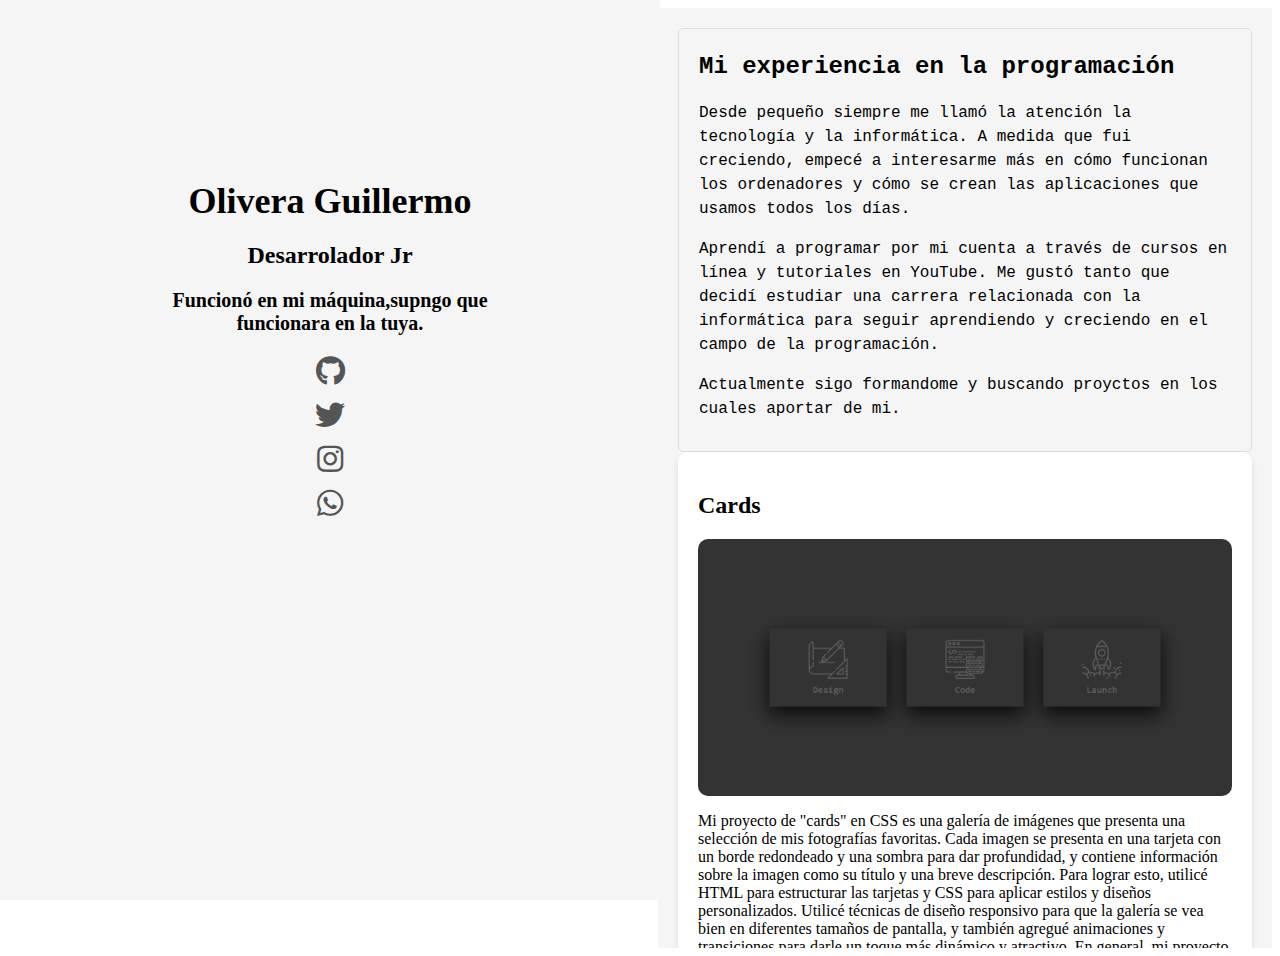
<file: index.html>
<!DOCTYPE html>
<html>
<head>
  <meta charset="utf-8">
  <meta name="viewport" content="width=device-width, initial-scale=1">
  <link rel="stylesheet"  href="styles.css">
    <link rel="stylesheet" href="https://cdnjs.cloudflare.com/ajax/libs/font-awesome/5.15.3/css/all.min.css"/>


    <title>Olivera Guillermo</title>
</head>
<body>
<div class="container">
  <div class="left-column">
    <!-- Contenido de la columna izquierda -->
    <div class="profile-info">
  <h1>Olivera Guillermo</h1>
  <h2>Desarrolador Jr</h2>
  <h3>Funcionó en mi máquina,supngo que funcionara en la tuya.</h3>
</div>

<div class="social-icons">
  <a href="https://github.com/guillealejj" target="_blank"><i class="fab fa-github"></i></a>
  <a href="https://twitter.com/guillealejj" target="_blank"><i class="fab fa-twitter"></i></a>
  <a href="https://www.instagram.com/guill3olivera/" target="_blank"><i class="fab fa-instagram"></i></a>
  <a href="https://wa.link/lzmg4i" target="_blank"><i class="fab fa-whatsapp"></i></a>
</div>
</div>

  <div class="right-column">
    <!-- Contenido de la columna derecha -->
    <div class="experience">
  <h2>Mi experiencia en la programación</h2>
  <p>Desde pequeño siempre me llamó la atención la tecnología y la informática. A medida que fui creciendo, empecé a interesarme más en cómo funcionan los ordenadores y cómo se crean las aplicaciones que usamos todos los días.</p>
  <p>Aprendí a programar por mi cuenta a través de cursos en línea y tutoriales en YouTube. Me gustó tanto que decidí estudiar una carrera relacionada con la informática para seguir aprendiendo y creciendo en el campo de la programación.</p>
  <p>Actualmente sigo formandome y buscando proyctos en los cuales aportar de mi.</p>
</div>

<div class="tarjeta-proyecto">
  <h2>Cards</h2>
  <img src="IMG/CART.png" alt="cards">
  <p>Mi proyecto de "cards" en CSS es una galería de imágenes que presenta una selección de mis fotografías favoritas. Cada imagen se presenta en una tarjeta con un borde redondeado y una sombra para dar profundidad, y contiene información sobre la imagen como su título y una breve descripción.

Para lograr esto, utilicé HTML para estructurar las tarjetas y CSS para aplicar estilos y diseños personalizados. Utilicé técnicas de diseño responsivo para que la galería se vea bien en diferentes tamaños de pantalla, y también agregué animaciones y transiciones para darle un toque más dinámico y atractivo.

En general, mi proyecto de "cards" en CSS me permitió experimentar con diferentes técnicas de diseño y poner en práctica mis habilidades en HTML y CSS para crear una galería visualmente atractiva y funcional.






</p>
  <a href="PROYECTOS/cart/cart.html">Ver proyecto</a>
</div>

<div class="tarjeta-proyecto">
  <h2>Login Page</h2>
  <img src="IMG/LOGING.png" alt="login page">
  <p>He estado utilizando HTML, CSS y JavaScript para crear diferentes secciones en la página que muestren mis habilidades en diseño web, desde galerías de imágenes hasta formularios interactivos. También he estado trabajando en un blog en el que publicaré artículos sobre diseño web, tecnología y programación.</p>
  <a href="PROYECTOS/inicio de secion/login.html">Ver proyecto</a>
</div>

<div class="tarjeta-proyecto">
  <h2>Reloj Digital</h2>
  <img src="IMG/RELOJ.png" alt="reloj digital">
  <p>Este proyecto se enfocó en el desarrollo de un reloj digital que podía ser utilizado en diferentes dispositivos y plataformas. Utilicé HTML, CSS y JavaScript para crear una interfaz atractiva y funcional, que permitía mostrar la hora actual en diferentes formatos y configuraciones. El objetivo era crear un reloj digital versátil y fácil de usar, que pudiera ser utilizado en diferentes contextos y situaciones.</p>
  <a href="PROYECTOS/reloj/index.html">Ver proyecto</a>
</div>

<div class="tarjeta-proyecto">
  <h2>Radio Online</h2>
  <img src="IMG/RADIO.png" alt="radio">
  <p>Este proyecto consistió en la creación de una radio online en la que se transmitían programas en vivo y se compartían contenidos relacionados con la música y la cultura. Para ello, utilicé diferentes herramientas y tecnologías para diseñar y desarrollar la página web, así como para crear la programación y los contenidos de la radio.</p>
  <a href="PROYECTOS/radio onlyne/index.html">Ver proyecto</a>
</div>
 
 <div class="tarjeta-proyecto">
  <h2>Generador de Claves</h2>
  <img src="IMG/GENERADOR PASS.png" alt="generador">
  <p>Este proyecto consistió en la creación de un generador de claves seguras.</p>
  <a href="PROYECTOS/Generador de contraeñas/index.html">Ver proyecto</a>
</div>
 
</div>


</div>

</div>

  </div>
</div>

</body>
</html>
</file>
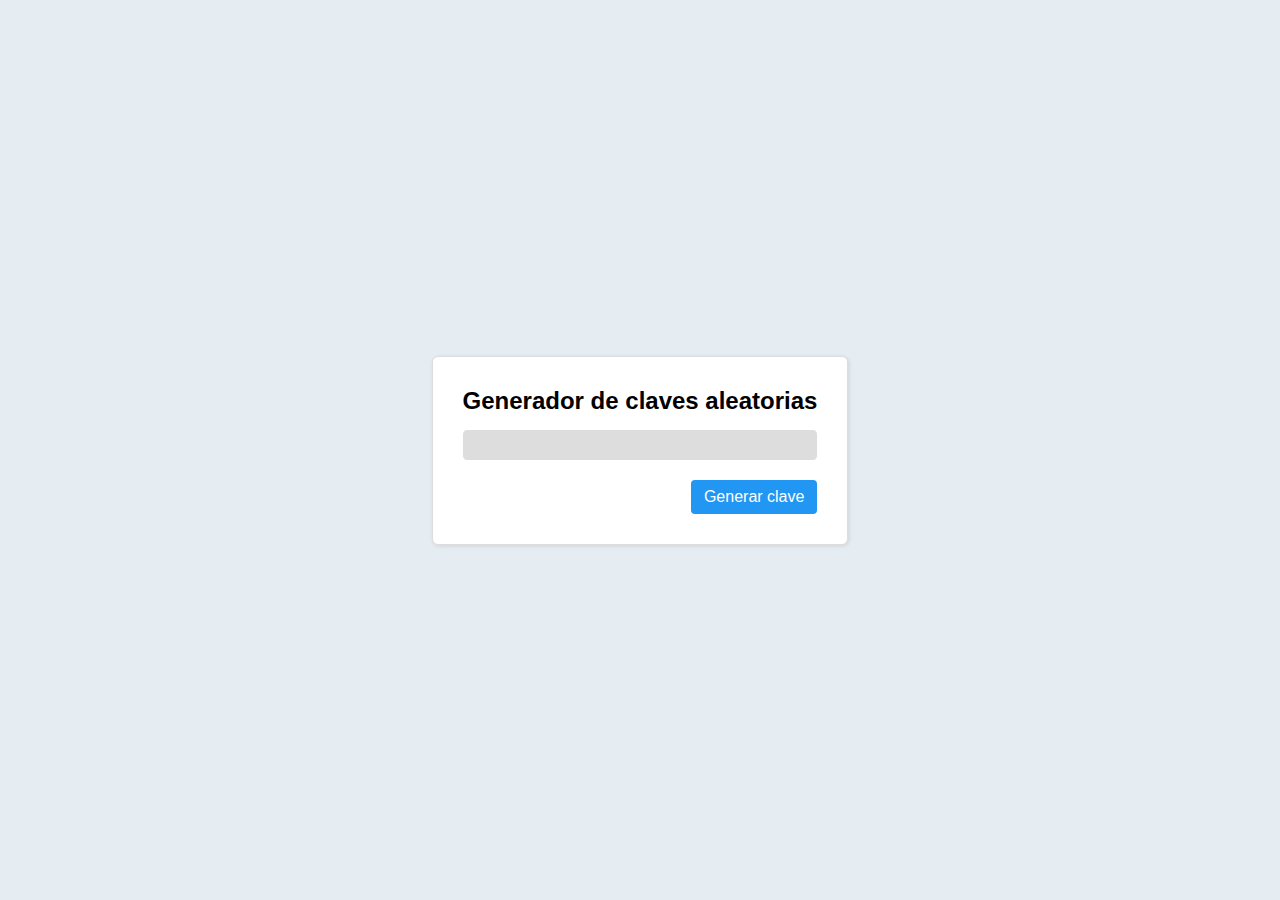
<file: PROYECTOS/Generador de contraeñas/index.html>
<!DOCTYPE html>
<html>
<head>
  <meta charset="utf-8">
  <meta name="viewport" content="width=device-width, initial-scale=1">
  <link rel="stylesheet" type="text/css" href="style.css">
  <script src="scrpts.js"></script>
  <title>Generador de claves</title>
</head>
<body>
<div class="generador">
  <h2>Generador de claves aleatorias</h2>
  <div id="result" contenteditable="true" spellcheck="false"></div>
  <div class="text-right">
   <a href="javascript:void(0);" id="btn">Generar clave</a>
  </div>
</div>
</body>
</html>
</file>
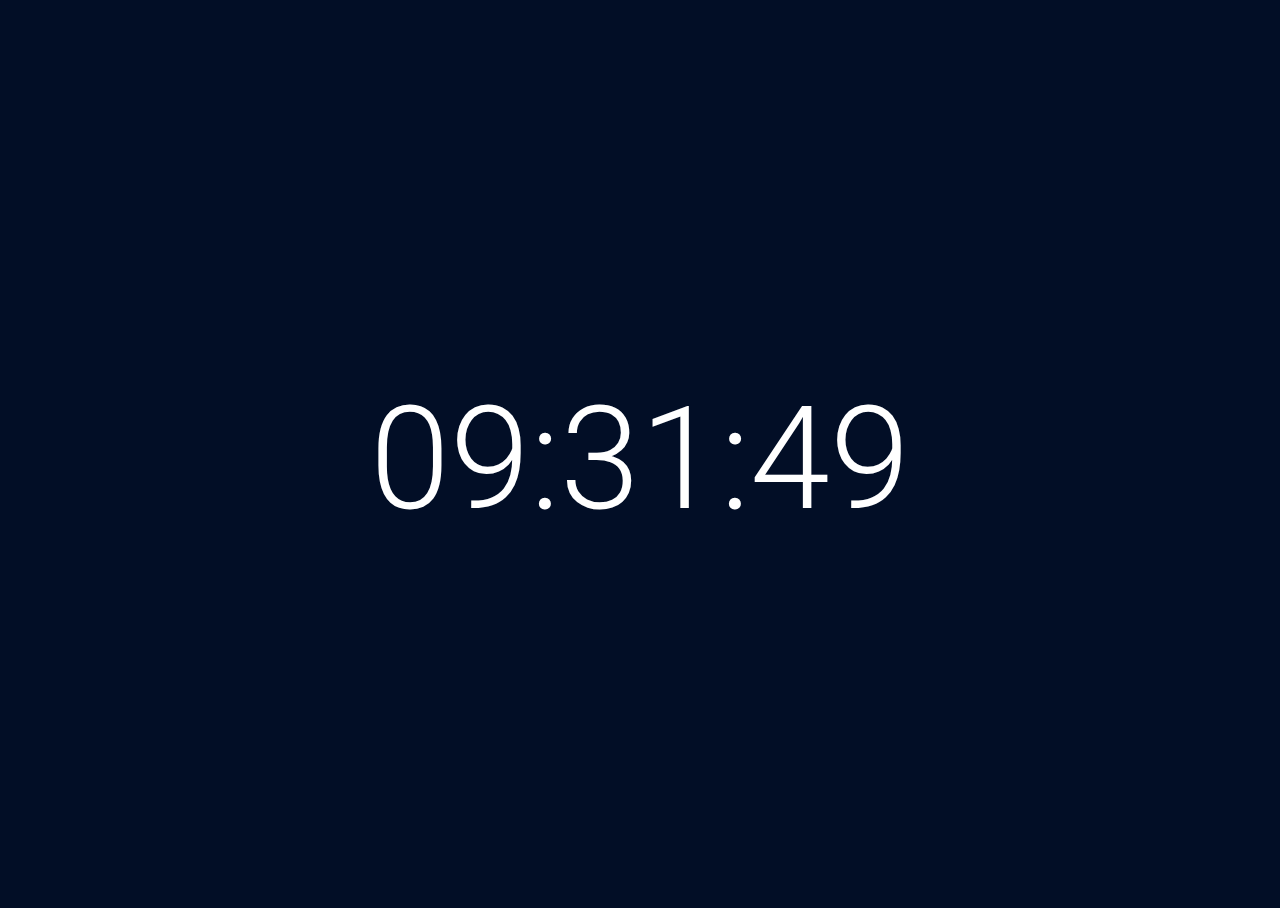
<file: PROYECTOS/reloj/index.html>
<!DOCTYPE html>
<html lang="pt-br">
  <head>
    <meta charset="UTF-8" />
    <meta http-equiv="X-UA-Compatible" content="IE=edge" />
    <meta name="viewport" content="width=device-width, initial-scale=1.0" />
    <title>Avance Dev • Alan Cruz</title>

    <!-- Google Fonts -->
    <link rel="preconnect" href="https://fonts.googleapis.com" />
    <link rel="preconnect" href="https://fonts.gstatic.com" crossorigin />
    <link
      href="https://fonts.googleapis.com/css2?family=Roboto:ital,wght@0,100;0,300;0,400;0,500;0,700;0,900;1,100;1,300;1,400;1,500;1,700;1,900&display=swap"
      rel="stylesheet"
    />

    <!-- Style CSS -->
    <link rel="stylesheet" href="style.css" />
  </head>

  <body>
    <h1></h1>

    <!-- Main JS -->
    <script src="main.js"></script>
  </body>
</html>
</file>
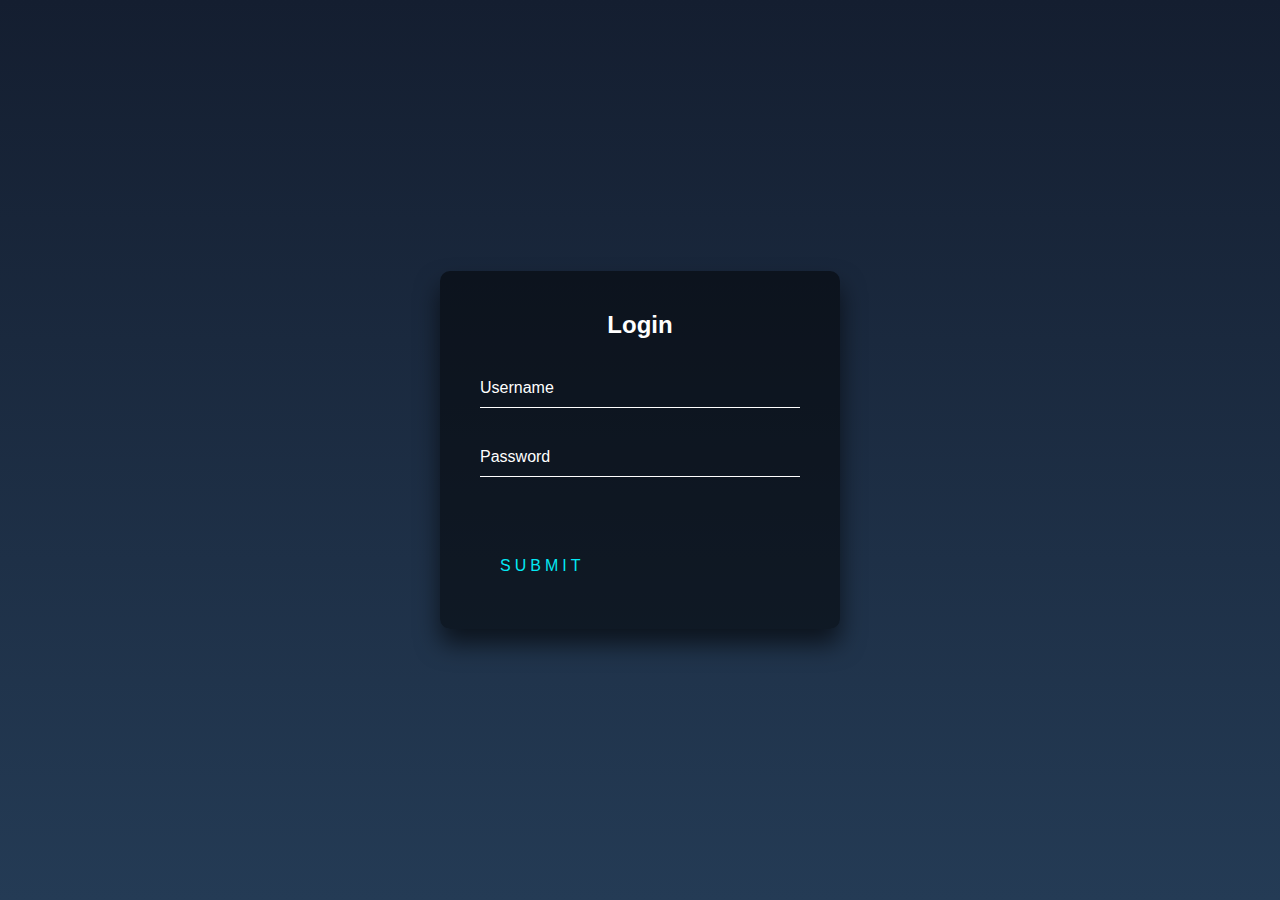
<file: PROYECTOS/inicio de secion/login.html>
<!DOCTYPE html>
<html lang="en" >
<head>
  <meta charset="UTF-8">
  <title> Login Form with light button  </title>
  <link rel="stylesheet" href="./style.css">

</head>
<body>
<!-- partial:index.partial.html -->
<div class="login-box">
  <h2>Login</h2>
  <form>
    <div class="user-box">
      <input type="text" name="" required="">
      <label>Username</label>
    </div>
    <div class="user-box">
      <input type="password" name="" required="">
      <label>Password</label>
    </div>
    <a href="#">
      <span></span>
      <span></span>
      <span></span>
      <span></span>
      Submit
    </a>
  </form>
</div>
<!-- partial -->
  
</body>
</html>
</file>
<file: styles.css>
.container {
  display: flex;
  flex-wrap: wrap;
}

   .left-column {
        position: fixed;
        top: 0;
        left: 0;
        bottom: 0;
        width: 400px;
        background-color: #f5f5f5;
        padding:130px;
        margin-right: 300px;
      } /* Agrega desplazamiento vertical si el contenido de la columna es demasiado grande */


 .right-column {
        margin-left: 650px;
        height: 100vh; /* Usamos 100vh en lugar de 100% para asegurarnos de que ocupe toda la altura visible */
        overflow-y: scroll;
        padding: 20px;
        background-color: #f5f5f5
      }





.code-block {
  background-color: #f5f5f5;
  color: #333;
  padding: 10px;
  border-radius: 5px;
  font-family: 'Courier New', Courier, monospace;
  font-size: 14px;
  line-height: 1.5;
  overflow-x: auto;
  white-space: pre-wrap;
}
.experience {
  background-color: #f5f5f5;
  border-radius: 5px;
  border: 1px solid #ddd;
  padding: 20px;
  font-family: 'Courier New', Courier, monospace;
  font-size: 16px;
  line-height: 1.5;
}

.experience h2 {
  font-size: 24px;
  margin-top: 0;
  margin-bottom: 10px;
}

.experience p {
  margin-bottom: 10px;
}


.profile-info {
 
  .profile-info 
  text-align: center;
  margin-top: 50px;


}

.profile-info {
  text-align: center;
  margin-top: 50px;
}

.profile-info h1 {
  font-size: 36px;
  font-weight: bold;
  margin-bottom: 10px;
}

.profile-info h2 {
  font-size: 24px;
  margin-bottom: 10px;
}

.profile-info h3 {
  font-size: 20px;
  font-style:arial;
  color: black;
}


/* Ocultar el scrollbar */
::-webkit-scrollbar {
  width: 0.0em;
  background-color: #F5F5F5;
}

/* Estilo del thumb */
::-webkit-scrollbar-thumb {
  background-color: #CCCCCC;
  border-radius: 10px;
}

/* Estilo del thumb al estar hover */
::-webkit-scrollbar-thumb:hover {
  background-color: #999999;
}















.social-icons {
  display: flex;
  flex-direction: column;
  align-items: center;
  justify-content: center;
  margin-top: 20px;
}

.social-icons a {
  display: block;
  font-size: 30px;
  margin-bottom: 10px;
  color: #555;
  transition: all 0.3s ease;
}

.social-icons a:hover {
  color: #007bff;
}





/* Estilos para las tarjetas de proyecto */
.tarjeta-proyecto {
  background-color: #fff;
  border-radius: 10px;
  box-shadow: 0px 4px 6px rgba(0, 0, 0, 0.1);
  padding: 20px;
  margin-bottom: 20px;
}

/* Estilos para la imagen */
.tarjeta-proyecto img {
  display: block;
  max-width: 100%;
  height: auto;
  margin-bottom: 10px;
  border-radius: 10px;
}

/* Estilos para el enlace */
.tarjeta-proyecto a {
  display: inline-block;
  background-color: #007bff;
  color: #fff;
  padding: 8px 16px;
  border-radius: 4px;
  text-decoration: none;
  margin-top: 10px;
}

.tarjeta-proyecto a:hover {
  background-color: #0069d9;
}
</file>
<file: PROYECTOS/Generador de contraeñas/style.css>
* {
  margin:0;
  padding:0;
  box-sizing:border-box;
}
body {
  font-size:16px;
  font-family:sans-serif;
  display:flex;
  align-items:center;
  justify-content:center;
  min-height:100vh;
  background:#e5ecf2;
}
.generador {
  background:#fff;
  border: 1px solid #ddd;
  padding:30px;
  border-radius:6px;
  box-shadow: 1px 1px 4px rgba(0,0,0,0.1);
}
#result {
  background:#ddd;
  min-height:30px;
  padding:5px 13px;
  margin-top:15px;
  border: 1px solid #ddd;
  border-radius:4px;
  margin-bottom:20px;
}
#result:focus {
  outline:none;
  border:1px solid blue;
}
.text-right {
  text-align:right;
}
#btn {
  display:inline-block;
  color:#fff;
  background:#2196f3;
  text-decoration:none;
  padding:8px 13px;
  border-radius:4px;
}
</file>
<file: PROYECTOS/reloj/style.css>
* {
  font-family: "Roboto";
}
html,
body {
  height: 100%;
}
body {
  display: flex;
  align-items: center;
  justify-content: center;
  background-color: #020e26;
}
h1 {
  color: #ffffff;
  font-size: 144px;
  font-weight: 300;
}
</file>
<file: PROYECTOS/inicio de secion/style.css>
html {
  height: 100%;
}
body {
  margin:0;
  padding:0;
  font-family: sans-serif;
  background: linear-gradient(#141e30, #243b55);
}

.login-box {
  position: absolute;
  top: 50%;
  left: 50%;
  width: 400px;
  padding: 40px;
  transform: translate(-50%, -50%);
  background: rgba(0,0,0,.5);
  box-sizing: border-box;
  box-shadow: 0 15px 25px rgba(0,0,0,.6);
  border-radius: 10px;
}

.login-box h2 {
  margin: 0 0 30px;
  padding: 0;
  color: #fff;
  text-align: center;
}

.login-box .user-box {
  position: relative;
}

.login-box .user-box input {
  width: 100%;
  padding: 10px 0;
  font-size: 16px;
  color: #fff;
  margin-bottom: 30px;
  border: none;
  border-bottom: 1px solid #fff;
  outline: none;
  background: transparent;
}
.login-box .user-box label {
  position: absolute;
  top:0;
  left: 0;
  padding: 10px 0;
  font-size: 16px;
  color: #fff;
  pointer-events: none;
  transition: .5s;
}

.login-box .user-box input:focus ~ label,
.login-box .user-box input:valid ~ label {
  top: -20px;
  left: 0;
  color: #03e9f4;
  font-size: 12px;
}

.login-box form a {
  position: relative;
  display: inline-block;
  padding: 10px 20px;
  color: #03e9f4;
  font-size: 16px;
  text-decoration: none;
  text-transform: uppercase;
  overflow: hidden;
  transition: .5s;
  margin-top: 40px;
  letter-spacing: 4px
}

.login-box a:hover {
  background: #03e9f4;
  color: #fff;
  border-radius: 5px;
  box-shadow: 0 0 5px #03e9f4,
              0 0 25px #03e9f4,
              0 0 50px #03e9f4,
              0 0 100px #03e9f4;
}

.login-box a span {
  position: absolute;
  display: block;
}

.login-box a span:nth-child(1) {
  top: 0;
  left: -100%;
  width: 100%;
  height: 2px;
  background: linear-gradient(90deg, transparent, #03e9f4);
  animation: btn-anim1 1s linear infinite;
}

@keyframes btn-anim1 {
  0% {
    left: -100%;
  }
  50%,100% {
    left: 100%;
  }
}

.login-box a span:nth-child(2) {
  top: -100%;
  right: 0;
  width: 2px;
  height: 100%;
  background: linear-gradient(180deg, transparent, #03e9f4);
  animation: btn-anim2 1s linear infinite;
  animation-delay: .25s
}

@keyframes btn-anim2 {
  0% {
    top: -100%;
  }
  50%,100% {
    top: 100%;
  }
}

.login-box a span:nth-child(3) {
  bottom: 0;
  right: -100%;
  width: 100%;
  height: 2px;
  background: linear-gradient(270deg, transparent, #03e9f4);
  animation: btn-anim3 1s linear infinite;
  animation-delay: .5s
}

@keyframes btn-anim3 {
  0% {
    right: -100%;
  }
  50%,100% {
    right: 100%;
  }
}

.login-box a span:nth-child(4) {
  bottom: -100%;
  left: 0;
  width: 2px;
  height: 100%;
  background: linear-gradient(360deg, transparent, #03e9f4);
  animation: btn-anim4 1s linear infinite;
  animation-delay: .75s
}

@keyframes btn-anim4 {
  0% {
    bottom: -100%;
  }
  50%,100% {
    bottom: 100%;
  }
}
</file>
